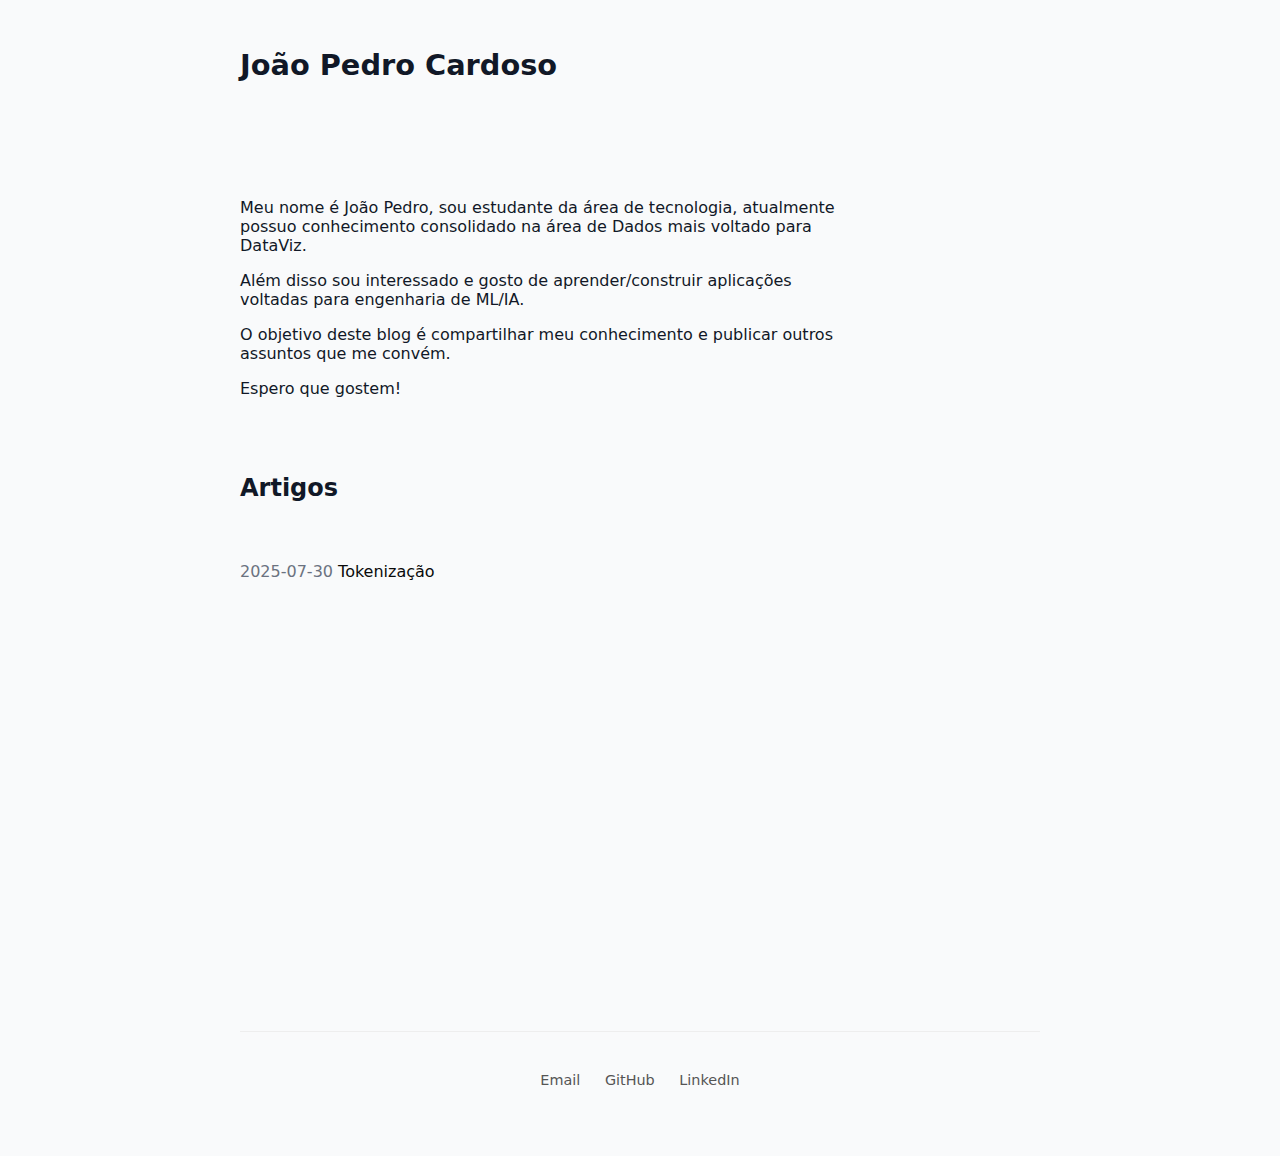
<file: index.html>
<!DOCTYPE html>
<html lang="pt-BR">
<head>
  <meta charset="UTF-8" />
  <meta name="viewport" content="width=device-width, initial-scale=1.0" />
  <title>jpcardoso</title>
  <link rel="stylesheet" href="style.css" />
</head>
<body>
  <header>
    <div class="container">
      <h1>João Pedro Cardoso</h1>
    </div>
  </header>

  <main class="container">
    <section class="bio">
      <div class="text">
        <p>Meu nome é João Pedro, sou estudante da área de tecnologia, atualmente possuo conhecimento consolidado na área de Dados mais voltado para DataViz.</p>
        <p>Além disso sou interessado e gosto de aprender/construir aplicações voltadas para engenharia de ML/IA.</p>
        <p>O objetivo deste blog é compartilhar meu conhecimento e publicar outros assuntos que me convém.</p>
        <p>Espero que gostem!</p>
      </div>
    </section>
  </main>

   <section class="articles-link">
  <div class="container">
    <h2 class="link-blog">Artigos</h2>
  </div>
</section>


<div class="container">
    <div class="blog-list">
      <div class="post">
        <div class="date">2025-07-30
        <a href="./artigos/artigo1.html" class="title">Tokenização</a>
      </div>
      <div class="post">
      </div>
    </div>
  </div>

  <footer>
    <div class="container">
      <div class="social">
        <a href="mailto:jpneto551@gmail.com">Email</a>
        <a href="https://github.com/joaocardosoneto" target="_blank">GitHub</a>
        <a href="https://www.linkedin.com/in/joaopedrocardosoneto/" target="_blank">LinkedIn</a>
      </div>
    </div>
  </footer>
</body>
</html>
</file>
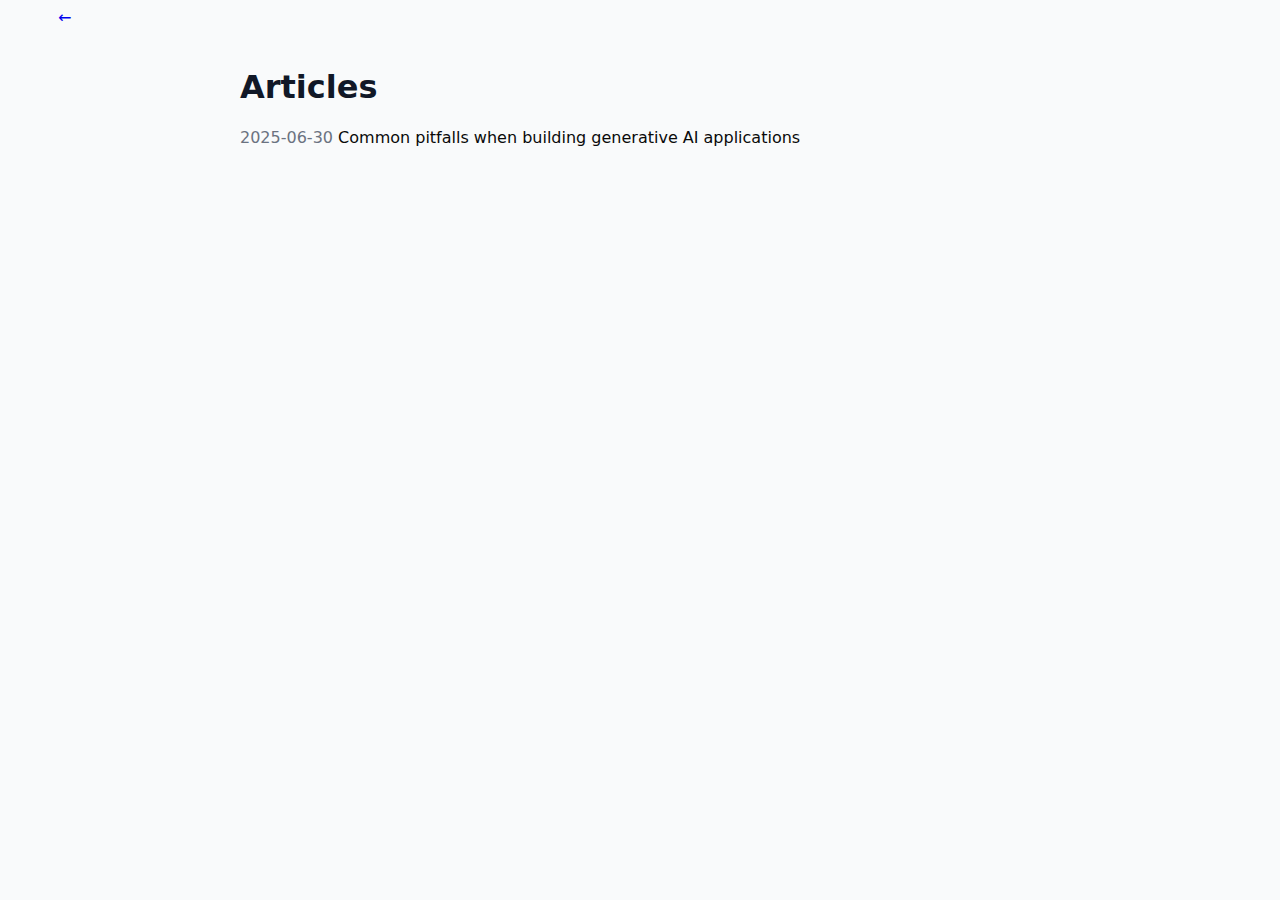
<file: blog.html>
<!DOCTYPE html>
<html lang="pt-BR">
<head>
  <meta charset="UTF-8" />
  <meta name="viewport" content="width=device-width, initial-scale=1.0"/>
  <title>Blog</title>
  <link rel="stylesheet" href="style.css" />
</head>
<body>
  <a href="index.html" class="back-button">←</a>

  <div class="container">
    <h1>Articles</h1>
    <div class="blog-list">
      <div class="post">
        <div class="date">2025-06-30
        <a href="./artigos/artigo1.html" class="title">Common pitfalls when building generative AI applications</a>
      </div>
      <div class="post">
      </div>
      <!-- Adicione mais posts aqui -->
    </div>
  </div>
</body>
</html>
</file>
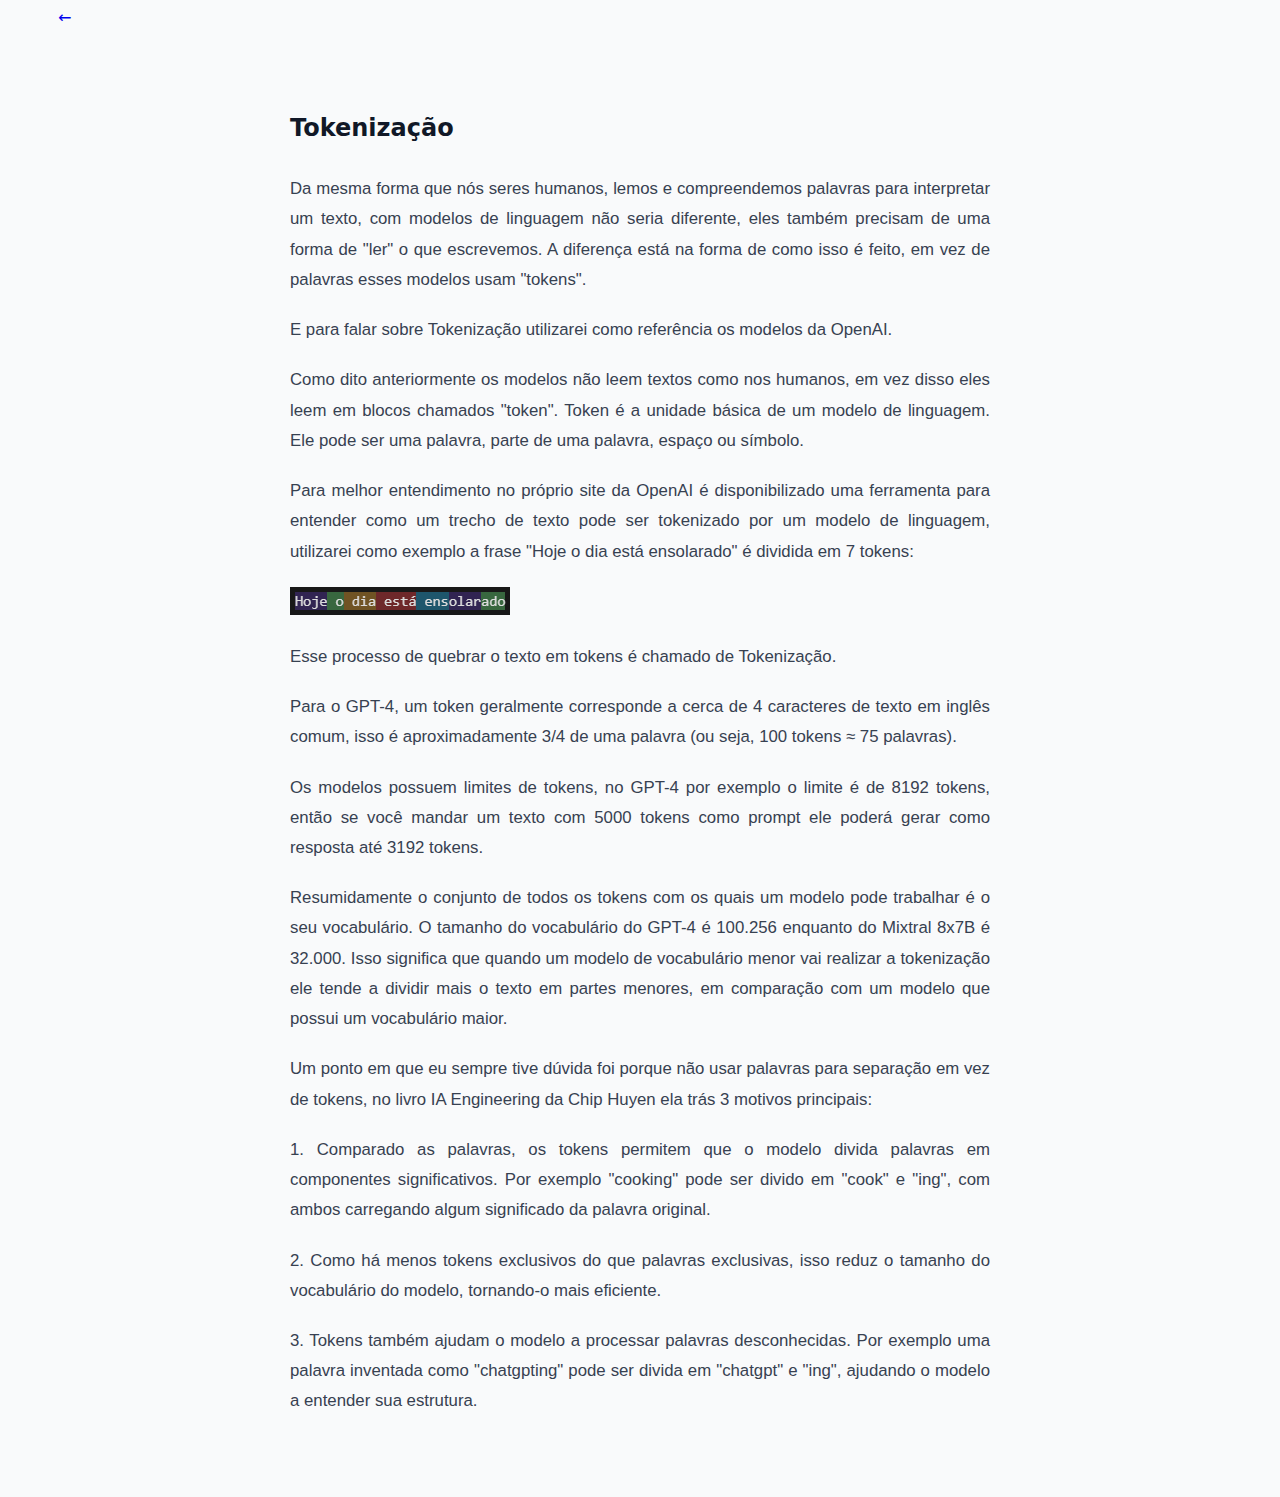
<file: artigos/artigo1.html>
<!DOCTYPE html>
<html lang="pt-BR">
<head>
  <meta charset="UTF-8" />
  <meta name="viewport" content="width=device-width, initial-scale=1.0"/>
  <title>Tokenização</title>
  <link rel="stylesheet" href="../style.css" />
</head>
<body>
  <a href="../index.html" class="back-button">←</a>

  <article class ="blog-article"> 
    <h2 class="titulo-artigo"> Tokenização</h2>
    <p class="texto-artigo"> 
      Da mesma forma que nós seres humanos, lemos e compreendemos palavras para interpretar um texto, com modelos
      de linguagem não seria diferente, eles também precisam de uma forma de "ler" o que escrevemos. A diferença
      está na forma de como isso é feito, em vez de palavras esses modelos usam "tokens".
    <p class="texto-artigo">
      E para falar sobre Tokenização utilizarei como referência os modelos da OpenAI. <p>
    <p class="texto-artigo">
      Como dito anteriormente os modelos não leem textos como nos humanos, em vez disso eles leem em blocos chamados "token".
      Token é a unidade básica de um modelo de linguagem. Ele pode ser uma palavra, parte de uma palavra, espaço ou símbolo.</p>
    <p class="texto-artigo"> 
      Para melhor entendimento no próprio site da OpenAI é disponibilizado uma ferramenta para entender
      como um trecho de texto pode ser tokenizado por um modelo de linguagem, utilizarei como exemplo a
      frase "Hoje o dia está ensolarado" é dividida em 7 tokens:</p>
    <img src="img_token.png" alt="Tokenização feita no site da OpenAi" />
    <p class="texto-artigo">
      Esse processo de quebrar o texto em tokens é chamado de Tokenização. </p>
    <p class="texto-artigo"> 
      Para o GPT-4, um token geralmente corresponde a cerca de 4 caracteres de texto em inglês comum, isso é
      aproximadamente 3/4 de uma palavra (ou seja, 100 tokens ≈ 75 palavras).
    <p class="texto-artigo"> 
      Os modelos possuem limites de tokens, no GPT-4 por exemplo o limite é de 8192 tokens, então se você mandar um texto com
      5000 tokens como prompt ele poderá gerar como resposta até 3192 tokens. </p>
    <p class="texto-artigo">
      Resumidamente o conjunto de todos os tokens com os quais um modelo pode trabalhar é o seu vocabulário.
      O tamanho do vocabulário do GPT-4 é 100.256 enquanto do Mixtral 8x7B é 32.000. Isso significa que
      quando um modelo de vocabulário menor vai realizar a tokenização ele tende a dividir mais o texto
      em partes menores, em comparação com um modelo que possui um vocabulário maior.</p>
    <p class="texto-artigo"> 
      Um ponto em que eu sempre tive dúvida foi porque não usar palavras para separação em vez de tokens, no livro 
      IA Engineering da Chip Huyen ela trás 3 motivos principais: </p>
    <p class="texto-artigo"> 
      1. Comparado as palavras, os tokens permitem que o modelo divida palavras em componentes significativos.
      Por exemplo "cooking" pode ser divido em "cook" e "ing", com ambos carregando algum significado da palavra original. </p>
    <p class="texto-artigo"> 
      2. Como há menos tokens exclusivos do que palavras exclusivas, isso reduz o tamanho do vocabulário do modelo,
      tornando-o mais eficiente. </p>
    <p class="texto-artigo"> 
      3. Tokens também ajudam o modelo a processar palavras desconhecidas. Por exemplo uma palavra inventada como
      "chatgpting" pode ser divida em "chatgpt" e "ing", ajudando o modelo a entender sua estrutura.
    </article>
</body>
</html>
</file>
<file: style.css>
body {
  background-color: #f9fafb; /* cinza clarinho */
  color: #111827;
  font-family: ui-sans-serif, system-ui, sans-serif;
}

.container {
  max-width: 800px;
  margin: 0 auto;
  padding: 20px;
}

header {
  background: #f9fafb;
  padding: 20px 0;
}

header h1 {
  margin: 0;
  font-size: 1.8rem;
}

nav {
  float: left;
  font-size:large;
  margin-left: -20px;
  margin-top: 10px;
}

nav a {
  text-decoration: none;
  color: #333;
  font-weight: bold;
  margin-left: 20px;
}

.bio {
  display: flex;
  align-items: center;
  gap: 20px;
  margin-top: 40px;
}

.profile-pic {
  width: 150px;
  border-radius: 50%;
}

.bio .text {
  max-width: 600px;
}

footer {
  border-top: 1px solid #eee;
  margin-top: 450px;
  padding: 20px;
  text-align: center;
  font-size: 0.9rem;
}

.social a {
  margin: 0 10px;
  text-decoration: none;
  color: #555;
}

.social a:hover {
  text-decoration: underline;
}

.back-button{
    margin-left: 50px;
    text-decoration: none;
    /* ajeita essa bosta*/
}

.title {
  text-decoration: none; 
  color: #0a0a0a;        
}

.title:hover {
  text-decoration: underline;
}

.date {
  --tw-text-opacity: 1;
  color: rgb(107 114 128 / var(--tw-text-opacity, 1));
}

.blog-article {
  max-width: 700px;
  margin: 80px auto;
  padding: 0 20px;
  font-family: 'Segoe UI', sans-serif;
  color: #222;
  line-height: 1.8;
  font-size: 1.05rem;
}

.titulo-artigo {
  font-family: ui-sans-serif, system-ui, sans-serif;
  font-size: 24px;
  color: #111827;
  font-weight: 600;
  margin-bottom: 24px;
  text-align: left;
}

.texto-artigo {
  margin-bottom: 20px;
  text-align: justify;
  color: #374151;
}
</file>
